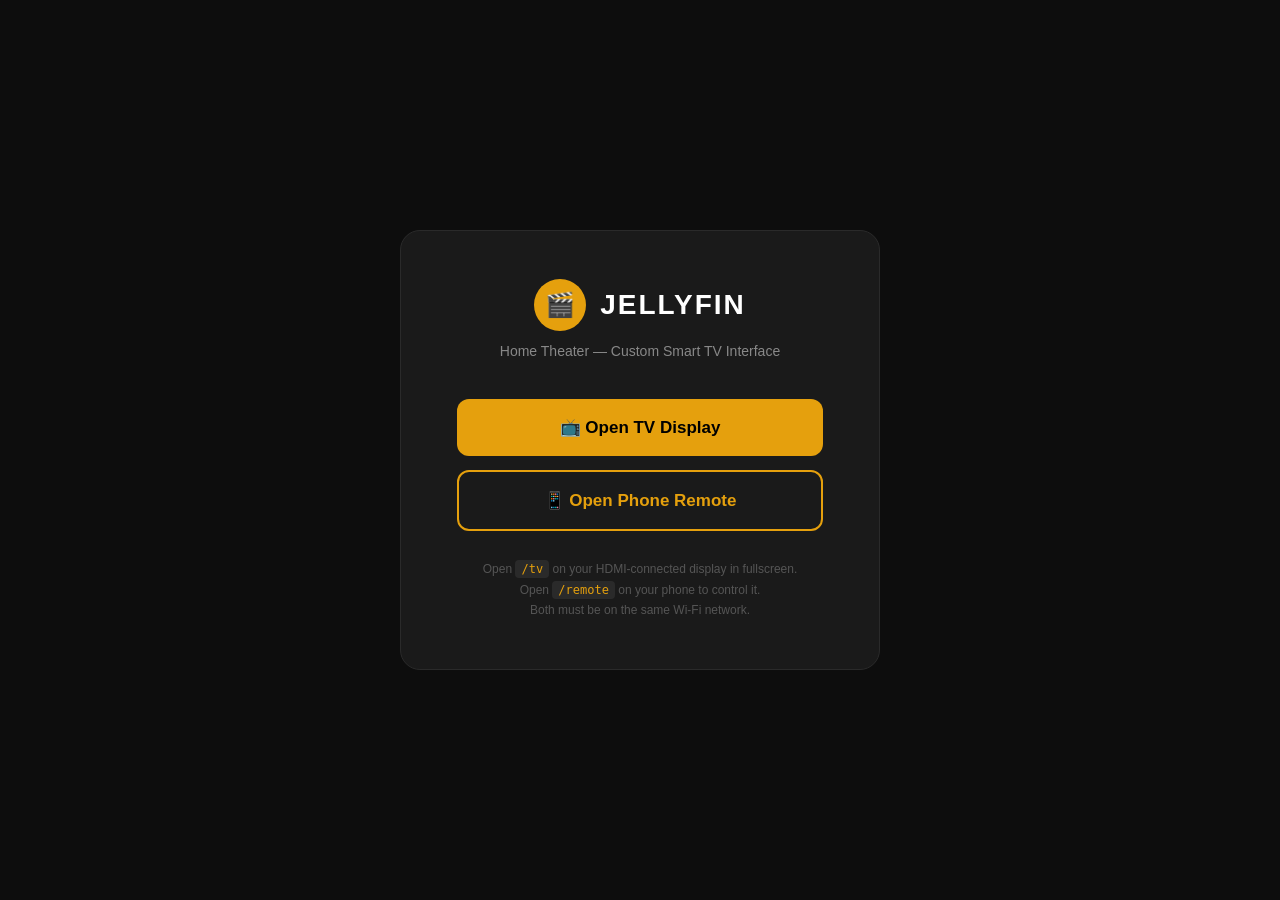
<file: templates/index.html>
<!DOCTYPE html>
<html lang="en">
<head>
  <meta charset="UTF-8">
  <meta name="viewport" content="width=device-width, initial-scale=1.0">
  <title>Jellyfin Home Theater</title>
  <style>
    * { margin:0; padding:0; box-sizing:border-box; }
    body {
      background: #0d0d0d;
      color: #fff;
      font-family: 'Segoe UI', sans-serif;
      min-height: 100vh;
      display: flex;
      align-items: center;
      justify-content: center;
    }
    .card {
      background: #1a1a1a;
      border-radius: 20px;
      padding: 48px 56px;
      text-align: center;
      max-width: 480px;
      width: 90%;
      border: 1px solid #2a2a2a;
    }
    .logo {
      display: flex; align-items: center; justify-content: center;
      gap: 14px; margin-bottom: 12px;
    }
    .logo-circle {
      width: 52px; height: 52px; background: #e5a00d;
      border-radius: 50%; display: flex; align-items: center; justify-content: center;
      font-size: 24px;
    }
    .logo h1 {
      font-size: 28px; font-weight: 800; letter-spacing: 2px;
      color: #fff;
    }
    .subtitle { color: #888; font-size: 14px; margin-bottom: 40px; }
    .btn-row { display: flex; flex-direction: column; gap: 14px; }
    .btn {
      display: block; padding: 18px 32px;
      border-radius: 12px; text-decoration: none;
      font-size: 17px; font-weight: 600;
      transition: all 0.2s;
      cursor: pointer; border: none;
    }
    .btn-tv {
      background: #e5a00d; color: #000;
    }
    .btn-tv:hover { background: #f5b51d; transform: translateY(-2px); }
    .btn-remote {
      background: transparent; color: #e5a00d;
      border: 2px solid #e5a00d;
    }
    .btn-remote:hover { background: #e5a00d22; transform: translateY(-2px); }
    .tip { margin-top: 28px; color: #555; font-size: 12px; line-height: 1.7; }
    .tip code { color: #e5a00d; background: #2a2a2a; padding: 2px 6px; border-radius: 4px; }
  </style>
</head>
<body>
  <div class="card">
    <div class="logo">
      <div class="logo-circle">🎬</div>
      <h1>JELLYFIN</h1>
    </div>
    <p class="subtitle">Home Theater — Custom Smart TV Interface</p>
    <div class="btn-row">
      <a href="/tv" class="btn btn-tv">📺 Open TV Display</a>
      <a href="/remote" class="btn btn-remote">📱 Open Phone Remote</a>
    </div>
    <p class="tip">
      Open <code>/tv</code> on your HDMI-connected display in fullscreen.<br>
      Open <code>/remote</code> on your phone to control it.<br>
      Both must be on the same Wi-Fi network.
    </p>
  </div>
</body>
</html>
</file>
